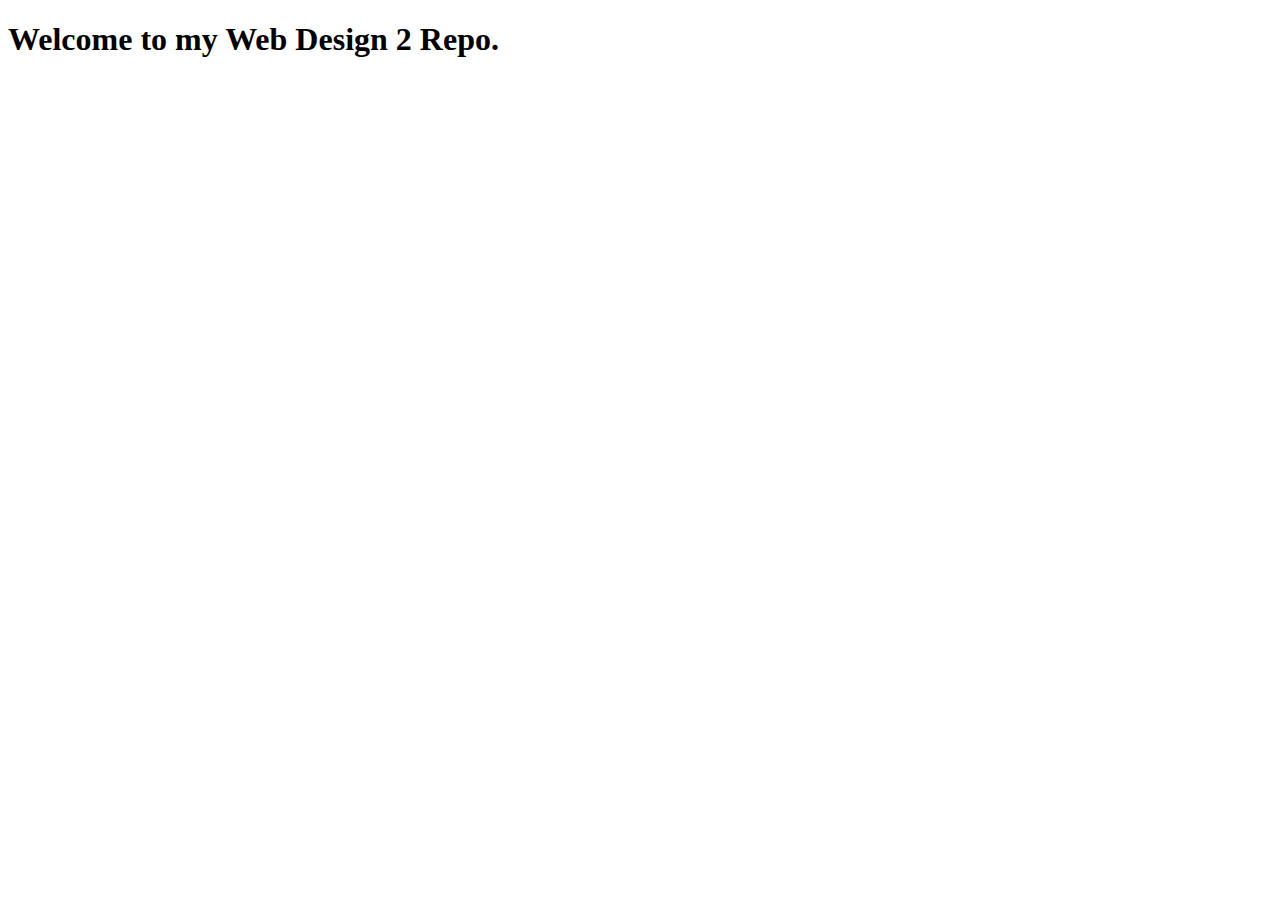
<file: index.html>
<!DOCTYPE html>
<html lang="en">
<head>
    <meta charset="UTF-8">
    <meta name="viewport" content="width=device-width, initial-scale=1.0">
    <title>WebDesign2</title>
</head>
<body>
    <h1>Welcome to my Web Design 2 Repo.</h1>
    
</body>
</html>
</file>
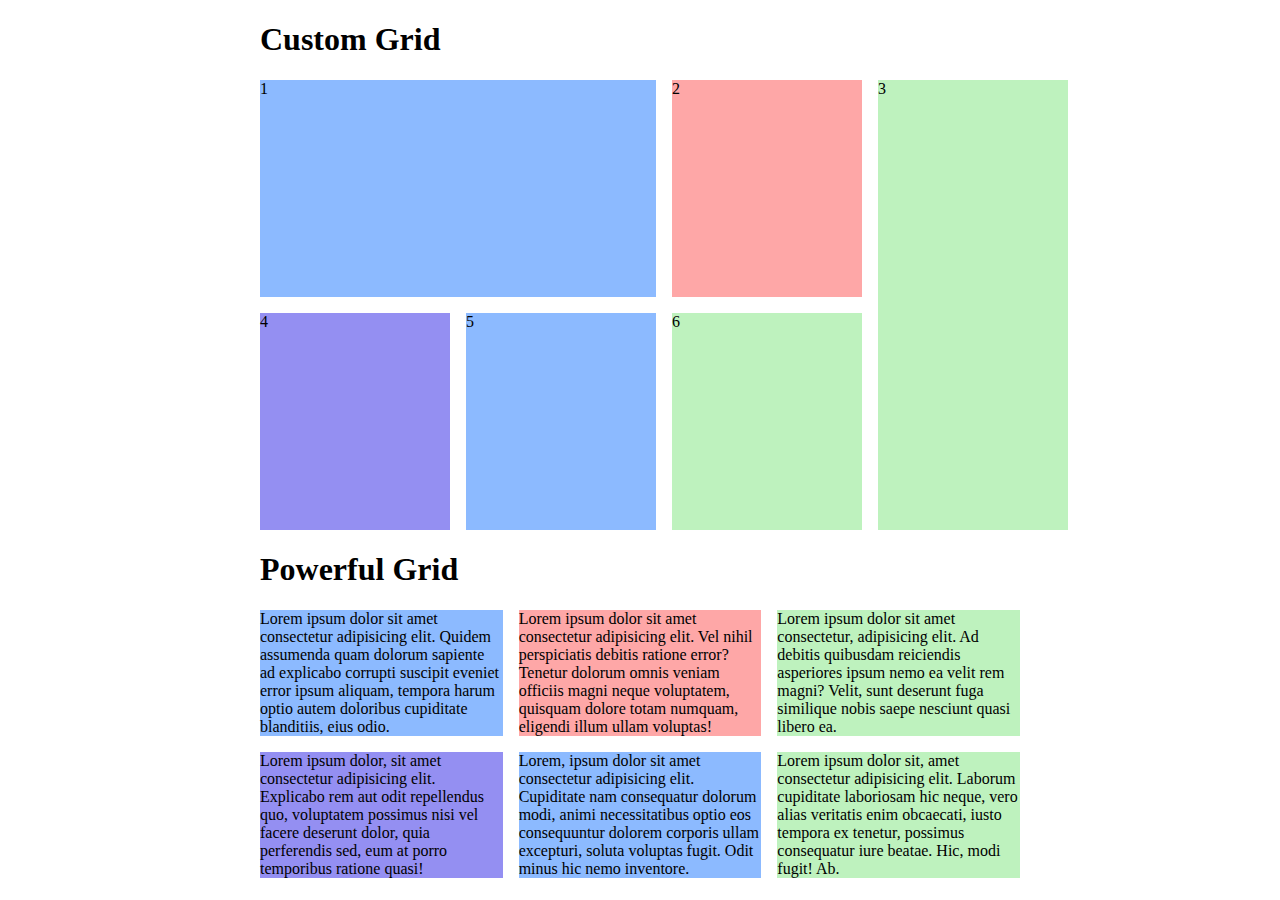
<file: Week04/In_class/index.html>
<!DOCTYPE html>
<html lang="en">
<head>
    <meta charset="UTF-8">
    <meta name="viewport" content="width=device-width, initial-scale=1.0">
    <link rel="stylesheet" href="main.css">
    <title>CSS Grid Options</title>
</head>
<body>
    <header></header>
    <main>
        <!-- Custom Grid -->
        <section>
            <h1>Custom Grid</h1>
            <div class="grid-container">
                <div class="grid-item bg-blue">1</div>
                <div class="grid-item bg-scarlet">2</div>
                <div class="grid-item bg-green">3</div>
                <div class="grid-item bg-purple">4</div>
                <div class="grid-item bg-blue">5</div>
                <div class="grid-item bg-green">6</div>
            </div>
        </section>

        <!-- Powerful Grid -->
        <section>
            <h1>Powerful Grid</h1>
            <div class="grid">
                <div class="bg-blue">Lorem ipsum dolor sit amet consectetur adipisicing elit. Quidem assumenda quam dolorum sapiente ad explicabo corrupti suscipit eveniet error ipsum aliquam, tempora harum optio autem doloribus cupiditate blanditiis, eius odio.</div>
                <div class=" bg-scarlet">Lorem ipsum dolor sit amet consectetur adipisicing elit. Vel nihil perspiciatis debitis ratione error? Tenetur dolorum omnis veniam officiis magni neque voluptatem, quisquam dolore totam numquam, eligendi illum ullam voluptas!</div>
                <div class="bg-green">Lorem ipsum dolor sit amet consectetur, adipisicing elit. Ad debitis quibusdam reiciendis asperiores ipsum nemo ea velit rem magni? Velit, sunt deserunt fuga similique nobis saepe nesciunt quasi libero ea.</div>
                <div class="bg-purple">Lorem ipsum dolor, sit amet consectetur adipisicing elit. Explicabo rem aut odit repellendus quo, voluptatem possimus nisi vel facere deserunt dolor, quia perferendis sed, eum at porro temporibus ratione quasi!</div>
                <div class="bg-blue">Lorem, ipsum dolor sit amet consectetur adipisicing elit. Cupiditate nam consequatur dolorum modi, animi necessitatibus optio eos consequuntur dolorem corporis ullam excepturi, soluta voluptas fugit. Odit minus hic nemo inventore.</div>
                <div class="bg-green">Lorem ipsum dolor sit, amet consectetur adipisicing elit. Laborum cupiditate laboriosam hic neque, vero alias veritatis enim obcaecati, iusto tempora ex tenetur, possimus consequatur iure beatae. Hic, modi fugit! Ab.</div>
            </div>
        </section>
    
    </main>

    <footer></footer>
</body>
</html>
</file>
<file: Week04/In_class/main.css>
@import url("reset.css");
@import url("colors.css");

.grid-container{
    display:grid;
    grid-template-columns: 1fr 1fr;
    /*how do you name the column- splt into 2 columns: both are the same size ( 50% each)*/
    grid-template-rows: repeat(4, 25%);
    gap:16px;
    height:100vh;
    /*percentage of the height of the screen i'm looking*/
}

.grid-item:first-child{
    grid-column:1/3;
}

.grid-item:nth-child(5){
    grid-row:3/span 2;
    /*3rd row and 5th item*/
}
.grid {
    display: grid;
    grid-template-columns: repeat(auto-fill, minmax(200px, 1fr));
    /*filling up the grid automatically ( auto fill ), minmax 200 px and at most 1fr) */
    grid-gap: 16px;
  }

@media(min-width:768px){
    section{
        width:760px;
        /*to constrain the item within the width WITHIN the section*/
        margin:auto;
    }

    .grid-container{
        grid-template-columns: repeat(4, 25%);
        grid-template-rows: 1fr 1fr;
        height:50vh;
    }

    .grid-item:nth-child(3){
        grid-row:1/3;
        grid-column:4/5;
    }
    .grid-item:nth-child(5){
        grid-row:auto;
    }
}
</file>
